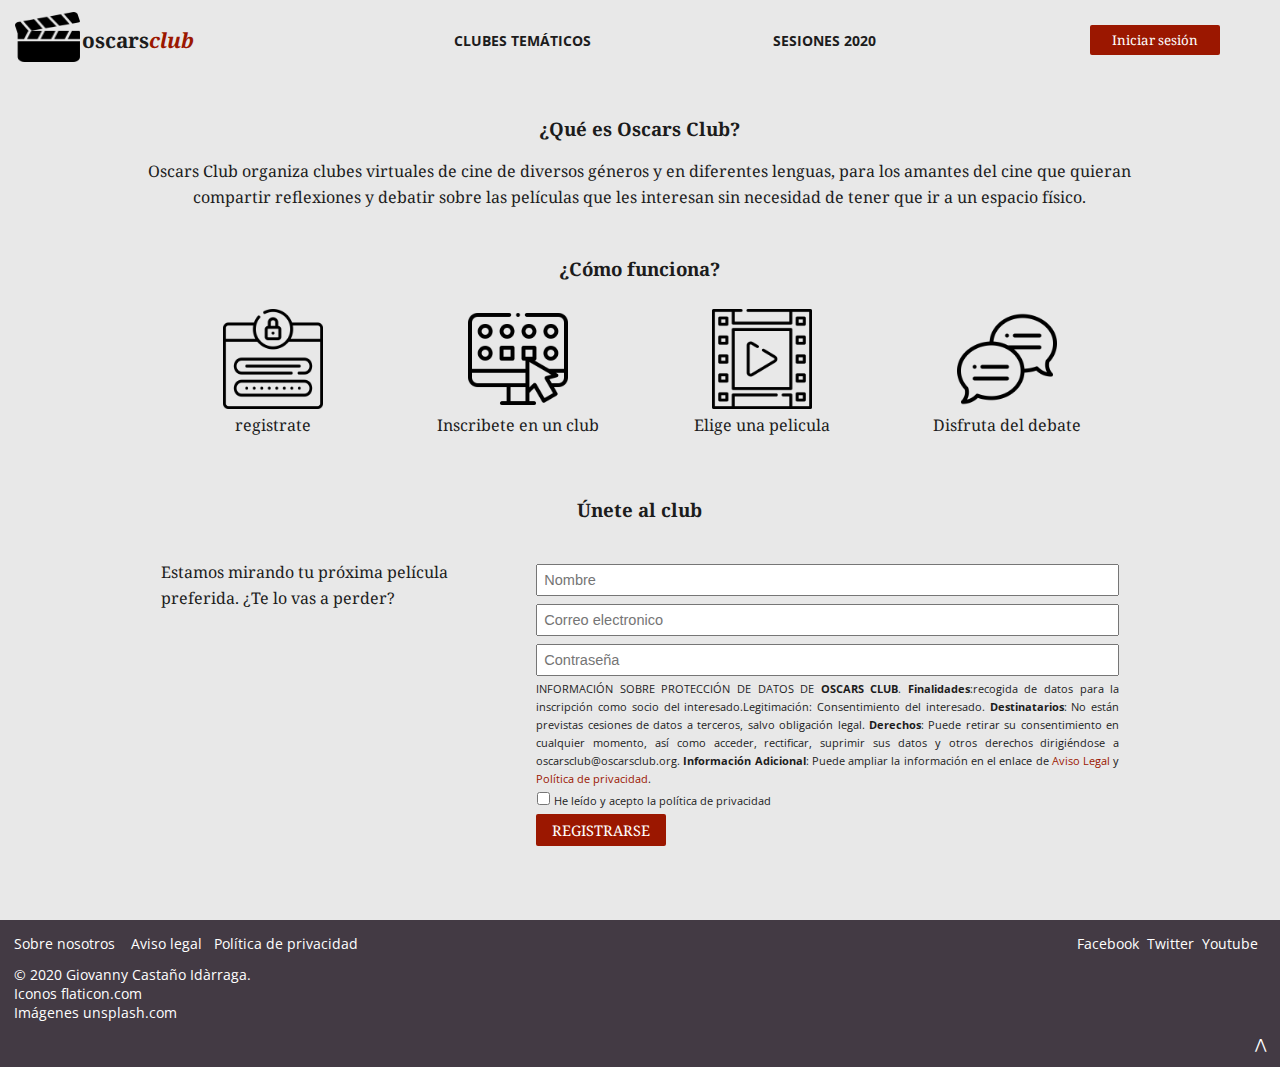
<file: index.html>
<!DOCTYPE html >

<html lang="es-ES">

  <head>

    <meta charset="utf-8"/>
    <title>Oscars club</title>
    
    <meta name="viewport" content="width=device-width, initial-scale=1.0">
    <meta name="description" content="Oscars club"/>
    <link rel="shortcut icon" href="img/oscarsclub-isologo.png" type="image/x-icon">  
    <link rel="stylesheet" href="css/style.css"/>
    <link rel="preconnect" href="https://fonts.gstatic.com">
    <link href="https://fonts.googleapis.com/css2?family=Noto+Serif:ital,wght@0,400;0,700;1,400;1,700&display=swap" rel="stylesheet"> 
    <link rel="preconnect" href="https://fonts.gstatic.com">
    <link href="https://fonts.googleapis.com/css2?family=Open+Sans:ital@0;1&display=swap" rel="stylesheet"> 
  
</head>

  <body>

    <nav>
        <div class="contenedor-logo">
            <a id="inicio-pagina" href="index.html"><img src="img/oscarsclub-isologo.png" alt="logo" width="65px" height="50px"></a>
            <span><a id="inicio-pagina" href="index.html">oscars</a><span class="logo-rojo"><a id="inicio-pagina" href="index.html">club</a></span>
        </div>
                
        <ul>
            <li><a href="clubs-tematics.html">CLUBES TEMÁTICOS</a></li>
            <li><a href="sesiones-2020.html">Sesiones 2020</a></li>
        </ul>
        
        <div class="iniciar-sesion"><input  class="boton" type="submit" value="Iniciar sesión"></div>
    </nav>

    <section class="index-contenedor">
            
        <div class="titulos"><h3>¿Qué es Oscars Club?</h3></div>       

        <div id="que-es-oscars-club">
            <p>Oscars Club organiza clubes virtuales de cine de diversos géneros y en diferentes lenguas, para los amantes del cine que quieran compartir reflexiones y debatir sobre las películas que les interesan sin necesidad de tener que ir a un espacio físico.</p>
        </div>

        <div class="titulos"><h3>¿Cómo funciona?</h3></div>
            
        <div id="como-funciona">

            <div>
                <img src="img/howto-register.png" alt="registrate" width="100px">
                <p>registrate</p>
            </div>

            <div>
                <img src="img/howto-club.png" alt="Inscribete en un club" width="100px">
                <p>Inscribete en un club</p>
            </div>

            <div>
                <img src="img/howto-film.png" alt="Elige una pelicula" width="100px">
                <p>Elige una pelicula</p>
            </div>

            <div>
                <img src="img/howto-speech.png" alt="Disfruta del debate" width="100px">
                <p>Disfruta del debate</p>
            </div>

        </div>

        <div class="titulos"><h3>Únete al club</h3></div>
            
        <div id="unete-al-club">

            <div>
                <p>Estamos mirando tu próxima película preferida. ¿Te lo vas a perder?</p>
            </div>
                
            <div>
                <form action="">
                    <input type="text" id="nombre" name="nombre" placeholder="Nombre" required>
                    <input type="email" id="correo" name="correo" placeholder="Correo electronico" required>
                    <input type="password" id="contrasena" name="contrasena" placeholder="Contraseña" required>

                    <div>
                        <p> INFORMACIÓN SOBRE PROTECCIÓN DE DATOS DE <strong>OSCARS CLUB</strong>.<strong> Finalidades</strong>:recogida de datos para la inscripción como socio del interesado.Legitimación: Consentimiento del interesado. <strong>Destinatarios</strong>: No están previstas cesiones de datos a terceros, salvo obligación legal. <strong>Derechos</strong>: Puede retirar su consentimiento en cualquier momento, así como acceder, rectificar, suprimir sus datos y otros derechos dirigiéndose a oscarsclub@oscarsclub.org. <strong>Información Adicional</strong>: Puede ampliar la información en el enlace de <a href="">Aviso Legal</a> y <a href="">Política de privacidad</a>.</p>                    
                        <p> <input class="check" type="checkbox" id="aceptar" name="aceptar" value="aceptar">
                        <label for="aceptar">He leído y acepto la política de privacidad</label></p>
                    </div>
                                           
                    <input class="boton" type="submit" value="REGISTRARSE">
                </form> 
            </div>
        </div>
    </section>
    
    <footer>

        <div class="footer-div-1"><a href="">Sobre nosotros &nbsp;&nbsp;</a> <a href="">Aviso legal&nbsp;&nbsp;</a> <a href="">Política de privacidad&nbsp;</a></div>
        <div class="footer-div-2"><a href="">Facebook&nbsp;&nbsp;</a><a href="">Twitter&nbsp;&nbsp;</a><a href="">Youtube&nbsp;&nbsp;</a></div>
       
        <div class="footer-div-3">
           <p>© 2020 Giovanny Castaño Idàrraga.</p> 
           <p><a href="https://www.flaticon.com">Iconos flaticon.com</a></p> 
           <p><a href="https://unsplash.com">Imágenes unsplash.com</a></p> 
        </div>

        <div class="footer-div-4">
            <p> <a href="#inicio-pagina">&xwedge;</a></p>

        </div>

    </footer>
    
  </body>
</html>
</file>
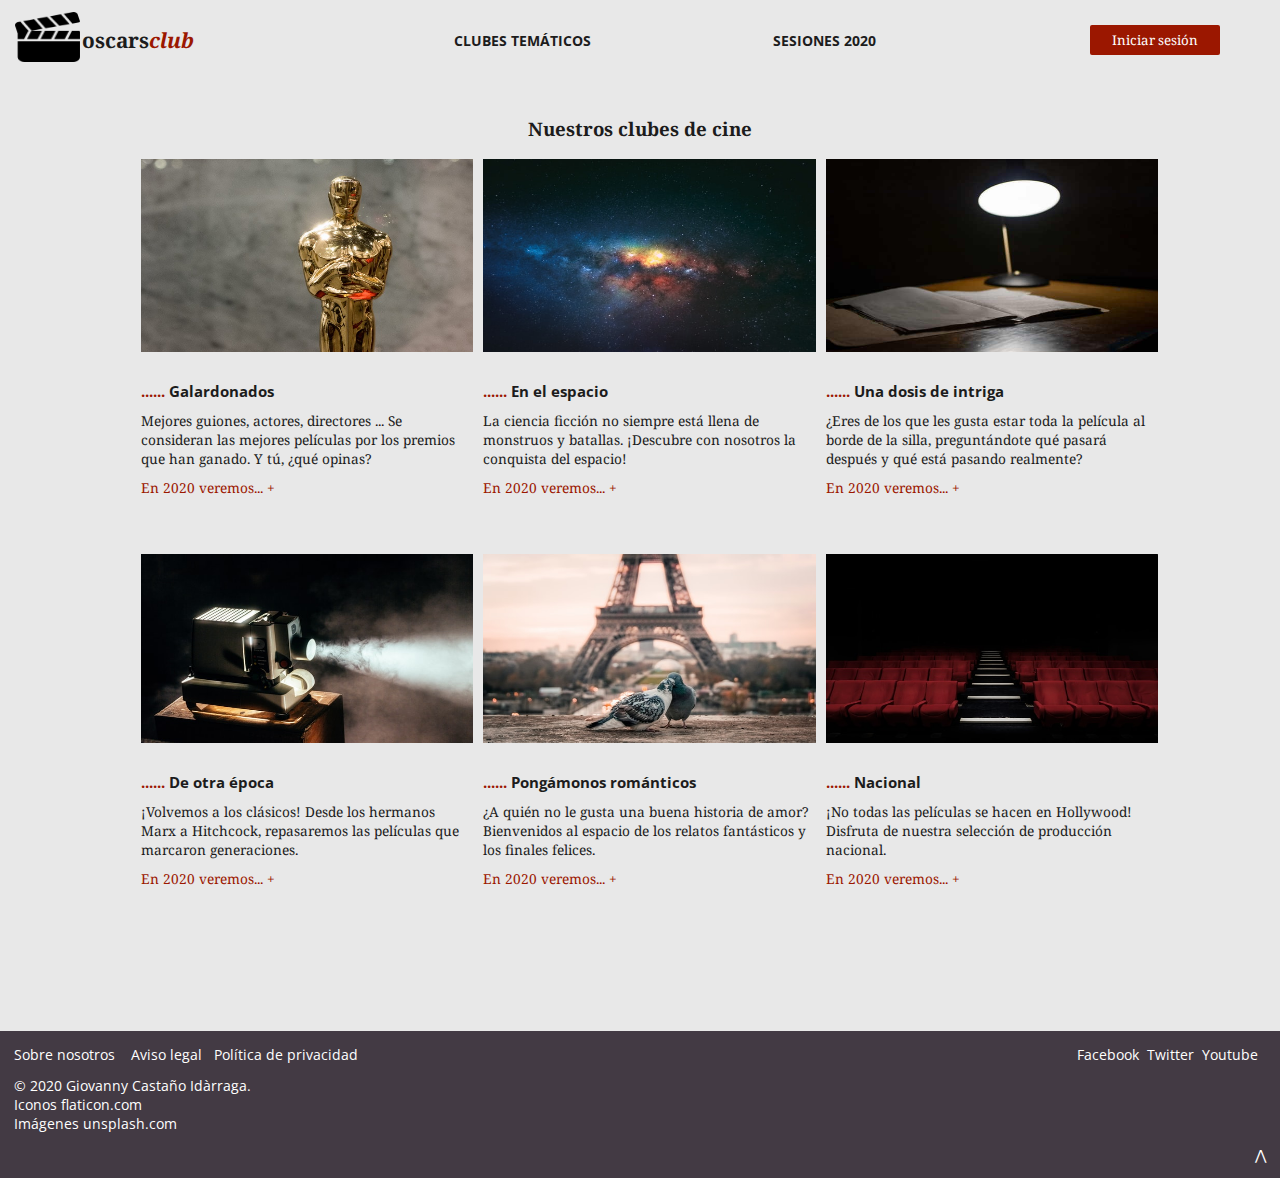
<file: clubs-tematics.html>
<!DOCTYPE html >

<html lang="es-ES">

  <head>

    <meta charset="utf-8"/>
    <title>Clubes temáticos</title>
    <meta name="viewport" content="width=device-width, initial-scale=1.0">
    <meta name="description" content="Oscars club"/>
    <link rel="shortcut icon" href="img/oscarsclub-isologo.png" type="image/x-icon">  
    <link rel="stylesheet" href="css/style.css"/>
    <link rel="preconnect" href="https://fonts.gstatic.com">
    <link href="https://fonts.googleapis.com/css2?family=Noto+Serif:ital,wght@0,400;0,700;1,400;1,700&display=swap" rel="stylesheet"> 
    <link rel="preconnect" href="https://fonts.gstatic.com">
    <link href="https://fonts.googleapis.com/css2?family=Open+Sans:ital@0;1&display=swap" rel="stylesheet">
    
  </head>

  <body>
        <nav>
            <div class="contenedor-logo">
                <a id="inicio-pagina" href="index.html"><img src="img/oscarsclub-isologo.png" alt="logo" width="65px" height="50px"></a>
                <span><a id="inicio-pagina" href="index.html">oscars</a><span class="logo-rojo"><a id="inicio-pagina" href="index.html">club</a></span>
            </div>
                    
            <ul>
                <li><a href="clubs-tematics.html">CLUBES TEMÁTICOS</a></li>
                <li><a href="sesiones-2020.html">Sesiones 2020</a></li>
            </ul>
            
            <div class="iniciar-sesion"><input  class="boton" type="submit" value="Iniciar sesión"></div>
        </nav>
        
        <section class="index-contenedor">
            <div class="titulos"><h3>Nuestros clubes de cine</h3></div>       
      
            <div id="clubes">
                <div>
                    <img class="responsiva" src="img/club1.jpg" alt="club1" width="100%">
                    <p class="img-caption"><span class="puntos">......</span>Galardonados</p>
                    <p class="club-text-left"> Mejores guiones, actores, directores ... Se consideran las mejores películas por los premios que han ganado. Y tú, ¿qué opinas?</p>
                    <p class="veremos-2020"><a href="sesiones-2020.html#seccion1">En 2020 veremos... +</a></p>
                </div>

                <div>
                    <img class="responsiva" src="img/club2.jpg" alt="club2" width="100%">
                    <p class="img-caption"><span class="puntos">......</span>En el espacio </p>
                    <p class="club-text-left">La ciencia ficción no siempre está llena de monstruos y batallas. ¡Descubre con nosotros la conquista del espacio!</p>
                    <p class="veremos-2020"><a href="sesiones-2020.html#seccion2">En 2020 veremos... +</a></p>
                </div>

                <div>
                    <img class="responsiva" src="img/club3.jpg" alt="club3" width="100%">
                    <p class="img-caption"><span class="puntos">......</span>Una dosis de intriga</p>
                    <p class="club-text-left">¿Eres de los que les gusta estar toda la película al borde de la silla, preguntándote qué pasará después y qué está pasando realmente?</p>
                    <p class="veremos-2020"><a href="sesiones-2020.html#seccion3">En 2020 veremos... +</a></p>
                </div>

                <div>
                    <img class="responsiva"  src="img/club4.jpg" alt="club1" width="100%">
                    <p class="img-caption"><span class="puntos">......</span>De otra época  </p>
                    <p class="club-text-left"> ¡Volvemos a los clásicos! Desde los hermanos Marx a Hitchcock, repasaremos las películas que marcaron generaciones.</p>
                    <p class="veremos-2020"><a href="sesiones-2020.html#seccion4">En 2020 veremos... +</a></p>
                </div>

                <div>
                    <img class="responsiva" src="img/club5.jpg" alt="club2" width="100%">
                    <p class="img-caption"><span class="puntos">......</span>Pongámonos románticos  </p>
                    <p class="club-text-left">¿A quién no le gusta una buena historia de amor? Bienvenidos al espacio de los relatos fantásticos y los finales felices.</p>
                    <p class="veremos-2020"><a href="sesiones-2020.html#seccion5">En 2020 veremos... +</a></p>
                </div>

                <div>
                    <img class="responsiva" src="img/club6.jpg" alt="club3" width="100%">
                    <p class="img-caption"><span class="puntos">......</span>Nacional</p>
                    <p class="club-text-left">¡No todas las películas se hacen en Hollywood! Disfruta de nuestra selección de producción nacional.</p>
                    <p class="veremos-2020"><a href="sesiones-2020.html#seccion6">En 2020 veremos... +</a></p>
                </div>
            </div>
        </section>
   

        <footer>

            <div class="footer-div-1"><a href="">Sobre nosotros &nbsp;&nbsp;</a> <a href="">Aviso legal&nbsp;&nbsp;</a> <a href="">Política de privacidad&nbsp;</a></div>
            <div class="footer-div-2"><a href="">Facebook&nbsp;&nbsp;</a><a href="">Twitter&nbsp;&nbsp;</a><a href="">Youtube&nbsp;&nbsp;</a></div>
           
            <div class="footer-div-3">
               <p>© 2020 Giovanny Castaño Idàrraga.</p> 
               <p><a href="https://www.flaticon.com">Iconos flaticon.com</a></p> 
               <p><a href="https://unsplash.com">Imágenes unsplash.com</a></p> 
            </div>
    
            <div class="footer-div-4">
                <p> <a href="#inicio-pagina">&xwedge;</a></p>
    
            </div>
    
        </footer>
    
  </body>
</html>
</file>
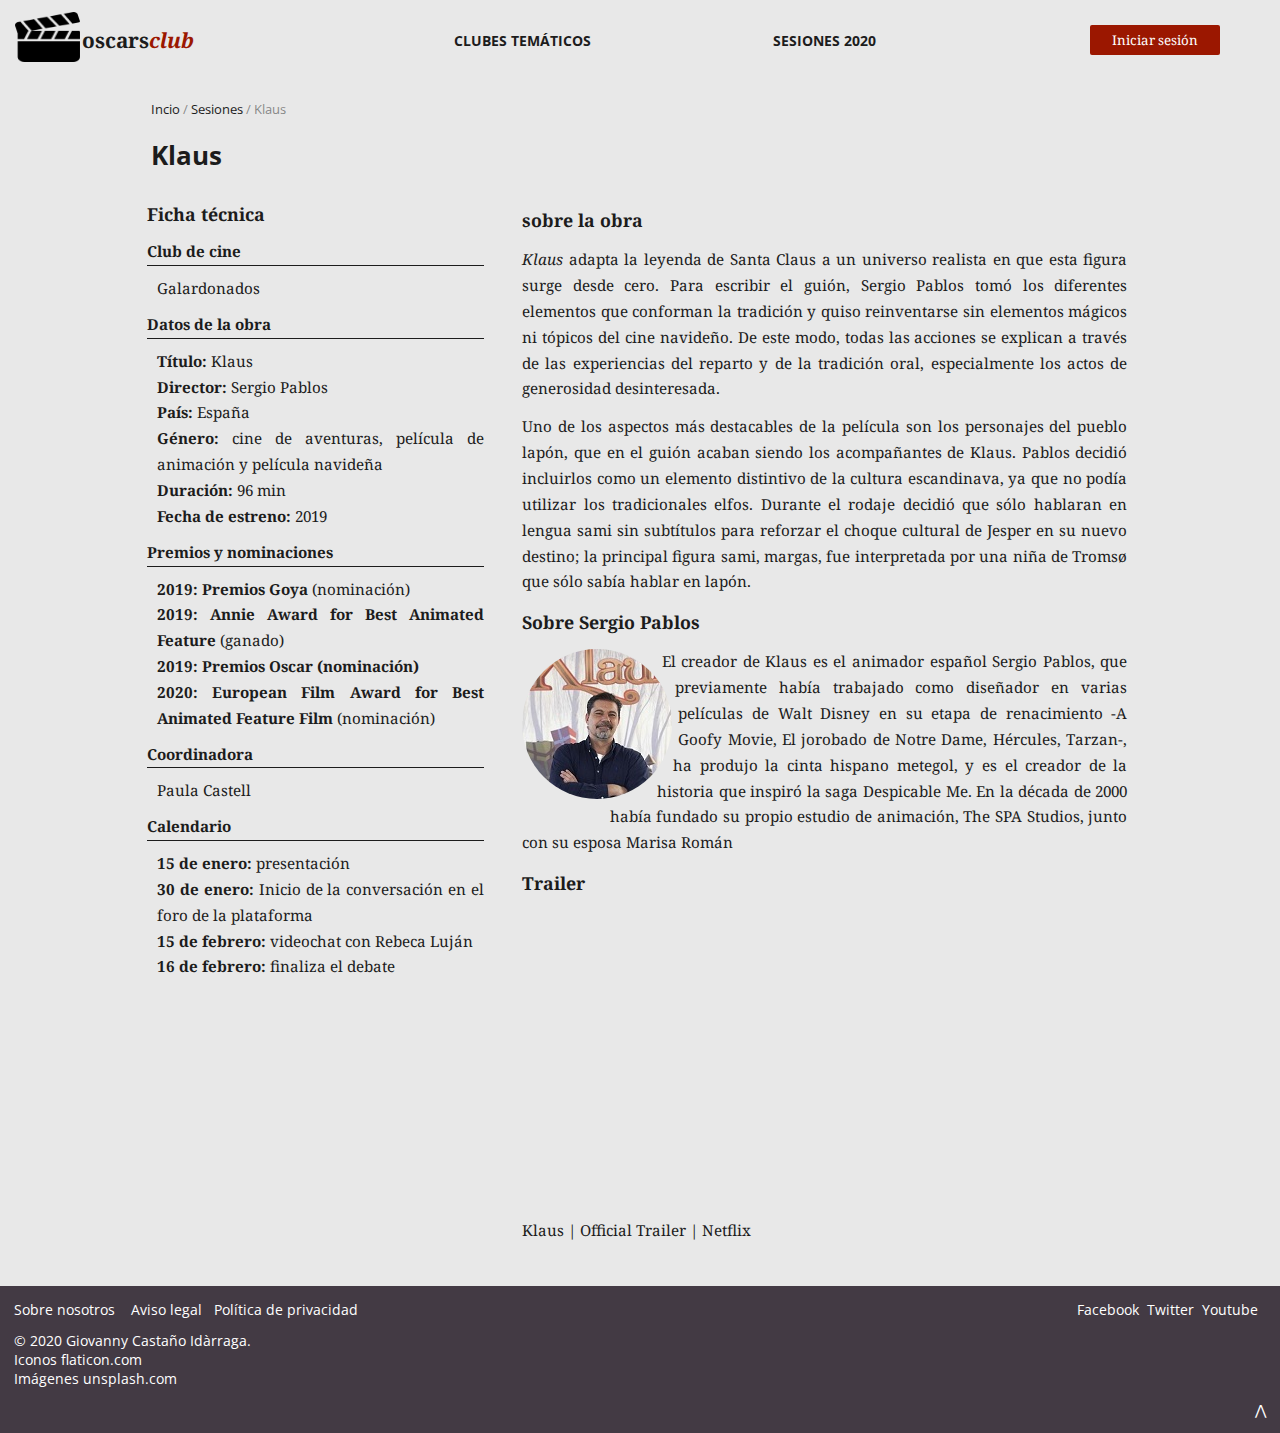
<file: detalle-sesion.html>
<!DOCTYPE html >

<html lang="es-ES">

  <head>

    <meta charset="utf-8"/>
    <title>Detalle sesion</title>
    <meta name="viewport" content="width=device-width, initial-scale=1.0">
    <meta name="description" content="Oscars club"/>
    <link rel="shortcut icon" href="img/oscarsclub-isologo.png" type="image/x-icon">  
    <link rel="stylesheet" href="css/style.css"/>
    <link rel="preconnect" href="https://fonts.gstatic.com">
    <link href="https://fonts.googleapis.com/css2?family=Noto+Serif:ital,wght@0,400;0,700;1,400;1,700&display=swap" rel="stylesheet"> 
    <link rel="preconnect" href="https://fonts.gstatic.com">
    <link href="https://fonts.googleapis.com/css2?family=Open+Sans:ital@0;1&display=swap" rel="stylesheet">
    
  </head>

  <body>
        <nav>
            <div class="contenedor-logo">
                <a id="inicio-pagina" href="index.html"><img src="img/oscarsclub-isologo.png" alt="logo" width="65px" height="50px"></a>
                <span><a id="inicio-pagina" href="index.html">oscars</a><span class="logo-rojo"><a id="inicio-pagina" href="index.html">club</a></span>
            </div>
                    
            <ul>
                <li><a href="clubs-tematics.html">CLUBES TEMÁTICOS</a></li>
                <li><a href="sesiones-2020.html">Sesiones 2020</a></li>
            </ul>
            
            <div class="iniciar-sesion"><input  class="boton" type="submit" value="Iniciar sesión"></div>
        </nav>

  
        <section class="index-contenedor">

            <div class="hilo"><a href="index.html">Incio</a> /<a href="sesiones-2020.html"> Sesiones</a> / Klaus
            
                <h1 class="klaus-titulo">Klaus</h1>
            </div>  
                           
            <div class="detalle-sesion">
                             
                <div id="ficha-tecnica">
                    
                    
                    <h3>Ficha técnica </h3>

                    <dl>
                        <dt>Club de cine</dt>
                        
                            <dd>Galardonados</dd>
                            <dt>Datos de la obra</dt>
                            <dd><strong>Título:</strong> Klaus</dd>
                            <dd><strong>Director: </strong>Sergio Pablos</dd>
                            <dd><strong>País: </strong>España </dd>
                            <dd><strong>Género:</strong> cine de aventuras, película de animación y película navideña </dd>
                            <dd><strong>Duración:</strong> 96 min</dd>
                            <dd><strong>Fecha de estreno:</strong> 2019</dd>

                        <dt>Premios y nominaciones</dt>
                            <dd><strong>2019: Premios Goya</strong> (nominación)</dd>
                            <dd><strong>2019: Annie Award for Best Animated Feature</strong> (ganado)</dd>
                            <dd><strong>2019: Premios Oscar (nominación)</strong></dd>
                            <dd><strong>2020: European Film Award for Best Animated Feature Film</strong> (nominación)</dd>

                        <dt>Coordinadora</dt>
                            <dd>Paula Castell</dd>

                        <dt>Calendario</dt>
                            <dd><strong>15 de enero:</strong> presentación</dd>
                            <dd><strong>30 de enero:</strong> Inicio de la conversación en el foro de la plataforma</dd>
                            <dd><strong>15 de febrero:</strong> videochat con Rebeca Luján</dd>
                            <dd><strong>16 de febrero:</strong> finaliza el debate</dd>
                        </dl>
                    </div>
                    
                    <div id="sobre-la-obra">
                        
                        <h3>sobre la obra</h3>

                        <p><em>Klaus</em> adapta la leyenda de Santa Claus a un universo realista en que esta figura surge desde cero. Para escribir el guión, Sergio Pablos tomó los diferentes elementos que conforman la tradición y quiso reinventarse sin elementos mágicos ni tópicos del cine navideño. De este modo, todas las acciones se explican a través de las experiencias del reparto y de la tradición oral, especialmente los actos de generosidad desinteresada.</p>
                        <p>Uno de los aspectos más destacables de la película son los personajes del pueblo lapón, que en el guión acaban siendo los acompañantes de Klaus. Pablos decidió incluirlos como un elemento distintivo de la cultura escandinava, ya que no podía utilizar los tradicionales elfos. Durante el rodaje decidió que sólo hablaran en lengua sami sin subtítulos para reforzar el choque cultural de Jesper en su nuevo destino; la principal figura sami, margas, fue interpretada por una niña de Tromsø que sólo sabía hablar en lapón.</p>

                        <h3>Sobre Sergio Pablos</h3>
                        <img class="rounded" src="img/sergio-pablos.jpg">

                        <p>El creador de Klaus es el animador español Sergio Pablos, que previamente había trabajado como diseñador en varias películas de Walt Disney en su etapa de renacimiento -A Goofy Movie, El jorobado de Notre Dame, Hércules, Tarzan-, ha produjo la cinta hispano metegol, y es el creador de la historia que inspiró la saga Despicable Me. En la década de 2000 había fundado su propio estudio de animación, The SPA Studios, junto con su esposa Marisa Román</p>

                        <h3>Trailer</h3>
                        
                        <iframe scrolling="no" src="https://www.youtube.com/embed/taE3PwurhYM" width="100%" height="300vh" ></iframe>
                        <p>Klaus | Official Trailer | Netflix </p>

                    </div>
                    
                </div>
                
        </section>
   
        <footer>

            <div class="footer-div-1"><a href="">Sobre nosotros &nbsp;&nbsp;</a> <a href="">Aviso legal&nbsp;&nbsp;</a> <a href="">Política de privacidad&nbsp;</a></div>
            <div class="footer-div-2"><a href="">Facebook&nbsp;&nbsp;</a><a href="">Twitter&nbsp;&nbsp;</a><a href="">Youtube&nbsp;&nbsp;</a></div>
           
            <div class="footer-div-3">
                <p>© 2020 Giovanny Castaño Idàrraga.</p> 
                <p><a href="https://www.flaticon.com">Iconos flaticon.com</a></p> 
                <p><a href="https://unsplash.com">Imágenes unsplash.com</a></p> 
            </div>
    
            <div class="footer-div-4">
                <p> <a href="#inicio-pagina">&xwedge;</a></p>
            </div>

        </footer>

    </body>
</html>
</file>
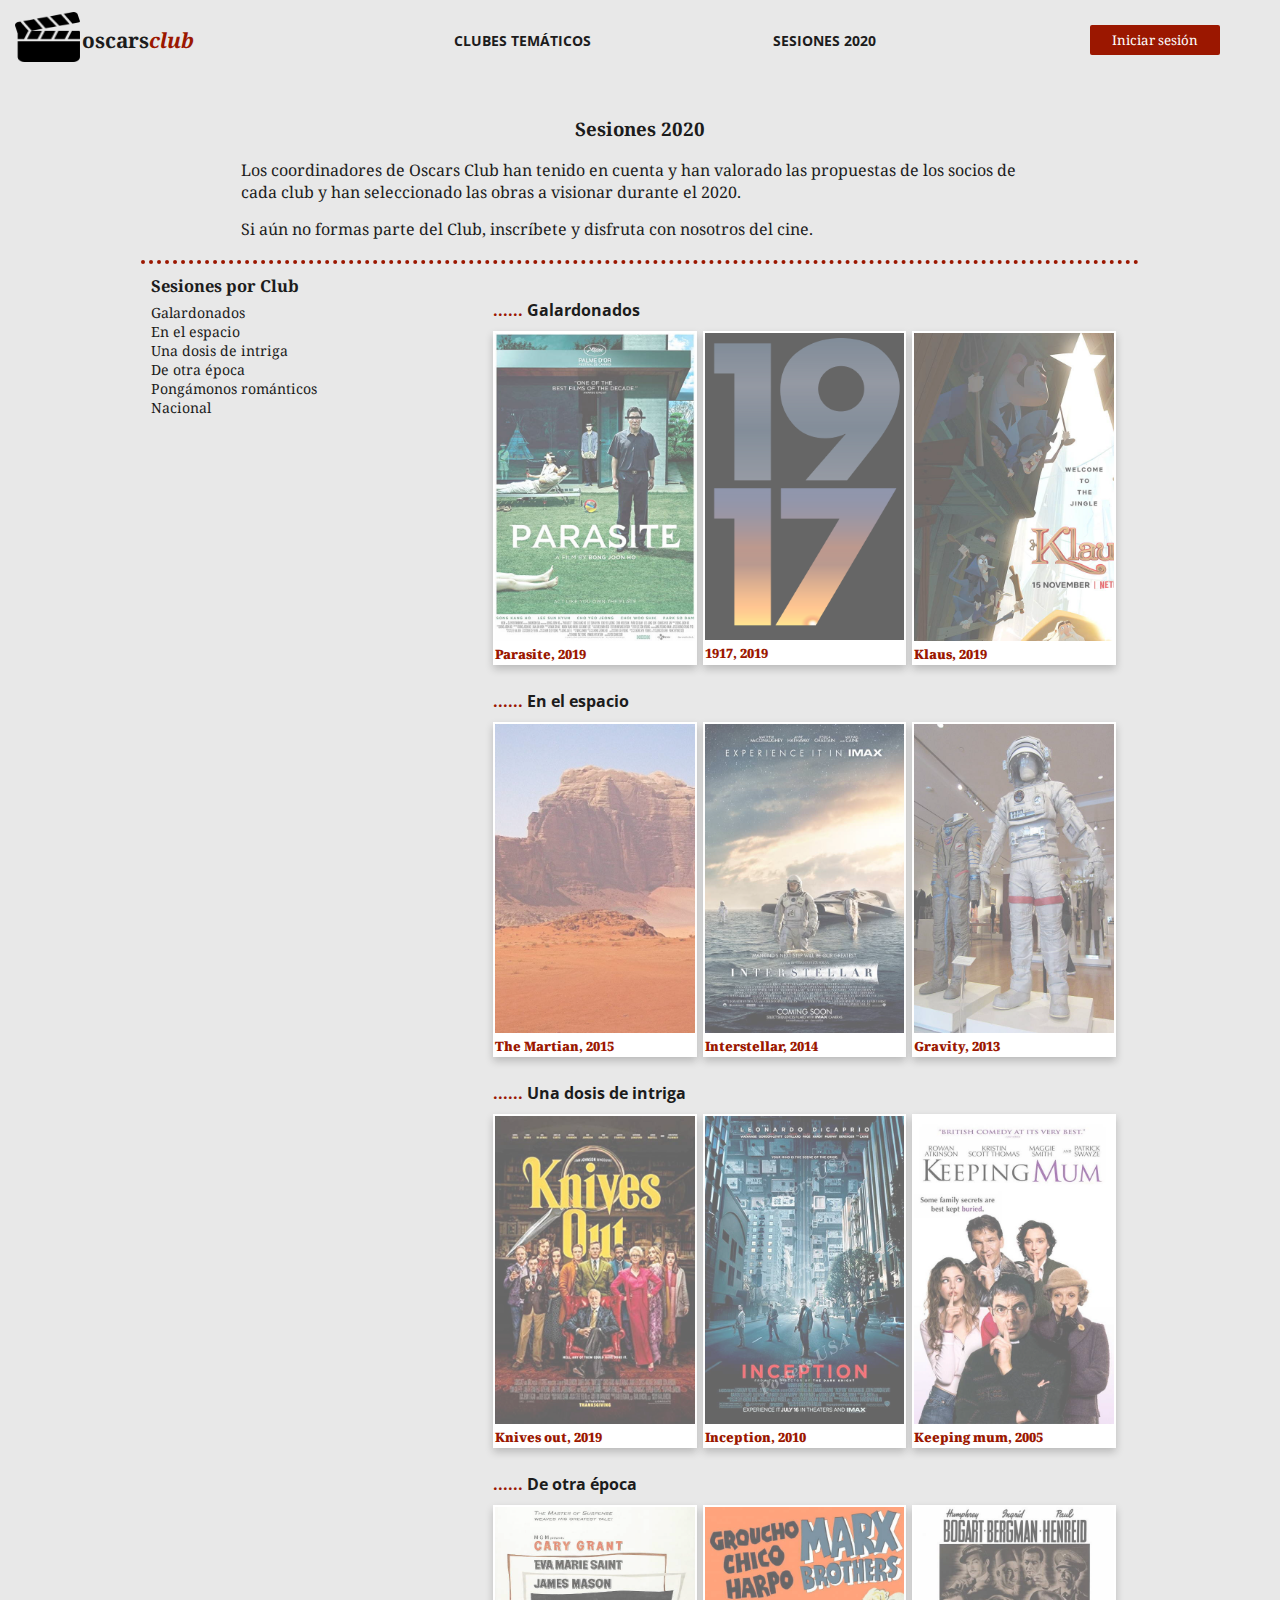
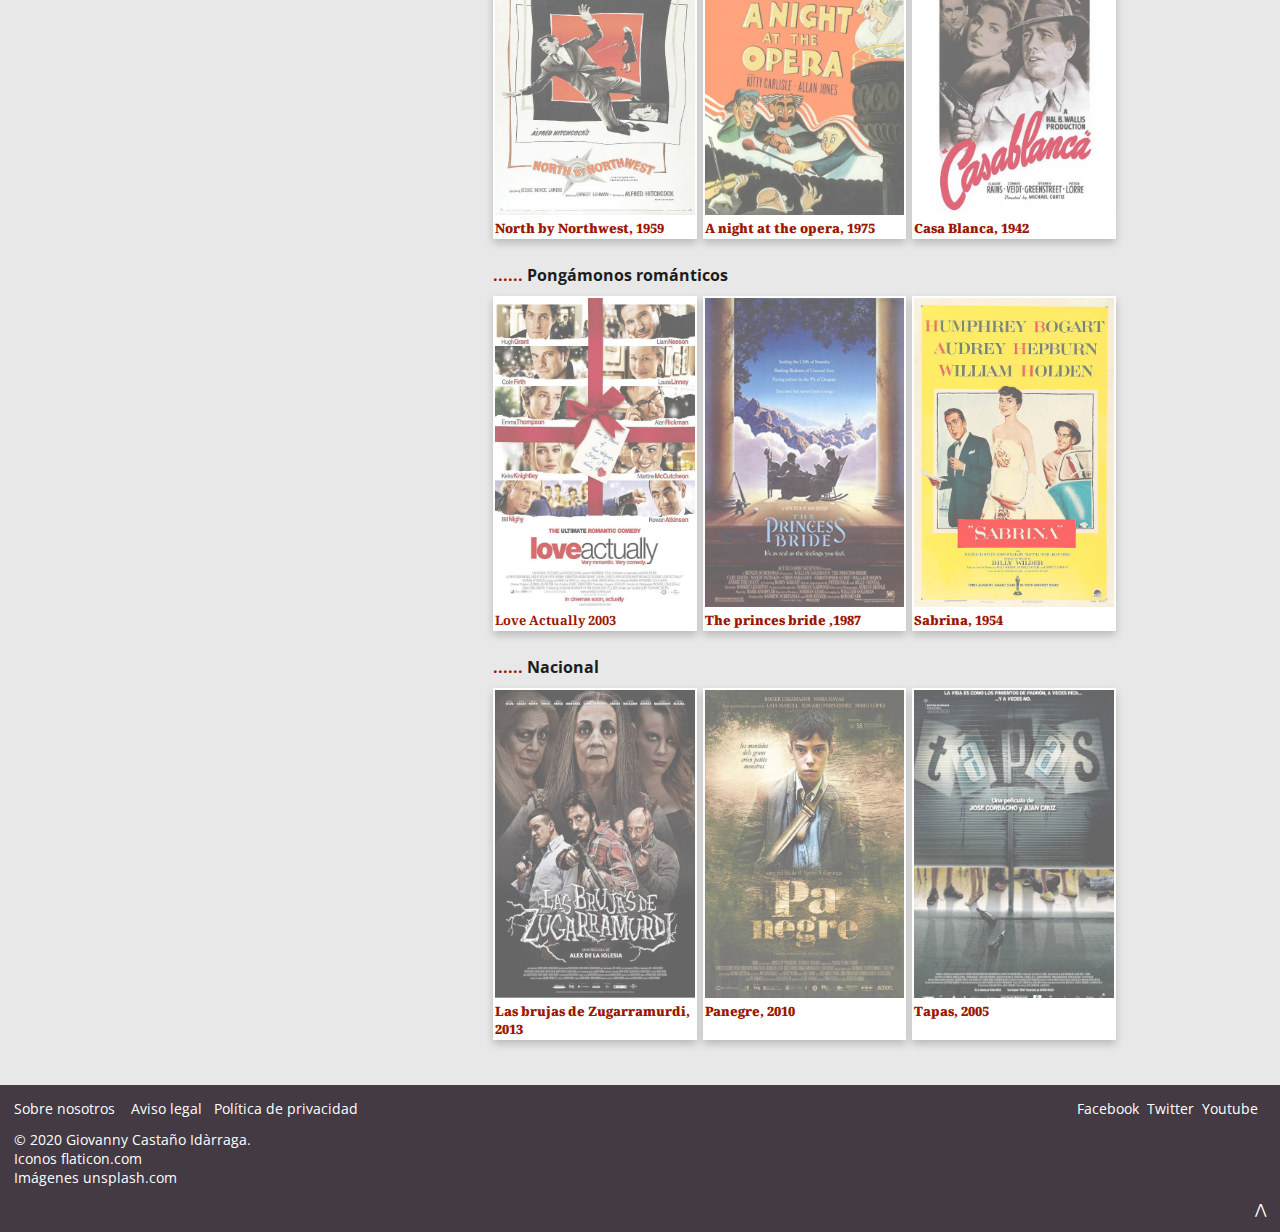
<file: sesiones-2020.html>
<!DOCTYPE html >

<html lang="es-ES">

  <head>

    <meta charset="utf-8"/>
    <title>Sesiones 2020</title>
    <meta name="viewport" content="width=device-width, initial-scale=1.0">
    <meta name="description" content="Oscars club"/>
    <link rel="shortcut icon" href="img/oscarsclub-isologo.png" type="image/x-icon">  
    <link rel="stylesheet" href="css/style.css"/>
    <link rel="preconnect" href="https://fonts.gstatic.com">
    <link href="https://fonts.googleapis.com/css2?family=Noto+Serif:ital,wght@0,400;0,700;1,400;1,700&display=swap" rel="stylesheet"> 
    <link rel="preconnect" href="https://fonts.gstatic.com">
    <link href="https://fonts.googleapis.com/css2?family=Open+Sans:ital@0;1&display=swap" rel="stylesheet">
    
  </head>

  <body>

    <nav>
      <div class="contenedor-logo">
          <a id="inicio-pagina" href="index.html"><img src="img/oscarsclub-isologo.png" alt="logo" width="65px" height="50px"></a>
          <span><a id="inicio-pagina" href="index.html">oscars</a><span class="logo-rojo"><a id="inicio-pagina" href="index.html">club</a></span>
      </div>
              
      <ul>
          <li><a href="clubs-tematics.html">CLUBES TEMÁTICOS</a></li>
          <li><a href="sesiones-2020.html">Sesiones 2020</a></li>
      </ul>
      
      <div class="iniciar-sesion"><input  class="boton" type="submit" value="Iniciar sesión"></div>
    </nav>
    
    <section class="index-contenedor">
            
      <div class="titulos"><h3>Sesiones 2020</h3></div>       
      
      <div class="pagina-sesiones-parrafo-1">
        <p>Los coordinadores de Oscars Club han tenido en cuenta y han valorado las propuestas de los socios de cada club y han seleccionado las obras a visionar durante el 2020.</p>
        <p style="padding-top:15px;">Si aún no formas parte del Club, inscríbete y disfruta con nosotros del cine.</p>
      </div>

      <div class="sesiones-contenedor">
      
        <div id="sessiones-por-club">
          
          <div><h3 style="margin-bottom: 6px;">Sesiones por Club</h3></div> 

          <div><a href="#seccion1">Galardonados</a></div>
          <div><a href="#seccion2">En el espacio</a></div>
          <div><a href="#seccion3">Una dosis de intriga</a></div>
          <div><a href="#seccion4">De otra época</a></div>
          <div><a href="#seccion5">Pongámonos románticos</a></div>
          <div><a href="#seccion6">Nacional</a></div>

        </div>
 
        <div class="sesiones">

          <div>
            <p class="img-caption"><span class="puntos">......</span><a class="link-sesiones" id="seccion1">Galardonados</a></p></div>
          
          <div class="movies">
                  
            <div class="tarjeta">
              <a href=""><img class="opaco" src="img/club1-movie1.jpg" alt="club1" width="100%"></a>
              <div class="container"><h4><b><a href="">Parasite, 2019</a></b></h4></div>
            </div>

                      <div class="tarjeta">
                        <a href=""><img class="opaco" src="img/club1-movie2.png" alt="club1" width="100%"></a>
                        <div class="container">
                          <h4><b><a href="">1917, 2019</b></h4></a>
                        </div>
                      </div>

                      <div class="tarjeta">
                        <a href="detalle-sesion.html"><img class="opaco" src="img/club1-movie3.jpg" alt="club1" width="100%"></a>
                        <div class="container">
                          <h4><b><a href="detalle-sesion.html">Klaus, 2019</a></b></h4> 
                        </div>
                      </div>                
              </div>

              <div><p class="img-caption"><span class="puntos">......</span><a class="link-sesiones" id="seccion2">En el espacio</a></p></div>
              <div class="movies">
                  
                 
                    <div class="tarjeta">
                      <a href=""><img class="opaco" src="img/club2-movie1.jpg" alt="club1" width="100%"></a>
                        <div class="container">
                          <h4><b><a href="">The Martian, 2015</a></b></h4> 
                        </div>
                      </div>

                      <div class="tarjeta">
                        <a href=""><img class="opaco" src="img/club2-movie2.jpg" alt="club1" width="100%"></a>
                        <div class="container">
                          <h4><b><a href="">Interstellar, 2014</a></b></h4> 
                        </div>
                      </div>

                      <div class="tarjeta">
                        <a href=""><img class="opaco" src="img/club2-movie3.jpg" alt="club1" width="100%"></a>
                        <div class="container">
                          <h4><b><a href="">Gravity, 2013</a></b></h4> 
                        </div>
                      </div>                
              </div>
  
              <div><p class="img-caption"><span class="puntos">......</span><a class="link-sesiones" id="seccion3">Una dosis de intriga </a></p></div>
              <div class="movies">

                    
                    <div class="tarjeta">
                      <a href=""><img class="opaco" src="img/club3-movie1.jpg" alt="club1" width="100%"></a>
                        <div class="container">
                          <h4><b>Knives out, 2019</b></h4> 
                        </div>
                      </div>

                      <div class="tarjeta">
                        <a href=""><img class="opaco" src="img/club3-movie2.jpg" alt="club1" width="100%"></a>
                        <div class="container">
                          <h4><b>Inception, 2010</b></h4> 
                        </div>
                      </div>

                      <div class="tarjeta">
                        <a href=""><img class="opaco" src="img/club3-movie3.jpg" alt="club1" width="100%"></a>
                        <div class="container">
                          <h4><b>Keeping mum, 2005</b></h4> 
                        </div>
                      </div>                
              </div>
                                
              <div><p class="img-caption"><span class="puntos">......</span><a class="link-sesiones" id="seccion4">De otra época</a></p></div>
              <div class="movies">
                  
                    <div class="tarjeta">
                      <a href=""><img class="opaco" src="img/club4-movie1.jpg" alt="club1" width="100%"></a>
                        <div class="container">
                          <h4><b>North by Northwest, 1959</b></h4> 
                        </div>
                      </div>

                      <div class="tarjeta">
                        <a href=""><img class="opaco" src="img/club4-movie2.jpg" alt="club1" width="100%"></a>
                        <div class="container">
                          <h4><b>A night at the opera, 1975</b></h4> 
                        </div>
                      </div>

                      <div class="tarjeta">
                        <a href=""><img class="opaco" src="img/club4-movie3.jpg" alt="club1" width="100%"></a>
                        <div class="container">
                          <h4><b>Casa Blanca, 1942</b></h4> 
                        </div>
                      </div>                
              </div>
 
              <div><p class="img-caption"><span class="puntos">......</span><a class="link-sesiones" id="seccion5">Pongámonos románticos</a></p></div>
              <div class="movies">
                  
                    <div class="tarjeta">
                      <a href=""><img class="opaco" src="img/club5-movie1.jpg" alt="club1" width="100%"></a>
                        <div class="container">
                          <h4><b></b>Love Actually 2003</h4> 
                        </div>
                      </div>

                      <div class="tarjeta">
                        <a href=""><img class="opaco" src="img/club5-movie2.jpg" alt="club1" width="100%"></a>
                        <div class="container">
                          <h4><b>The princes bride ,1987</b></h4> 
                        </div>
                      </div>

                      <div class="tarjeta">
                        <a href=""><img class="opaco" src="img/club5-movie3.jpg" alt="club1" width="100%"></a>
                        <div class="container">
                          <h4><b>Sabrina, 1954</b></h4> 
                        </div>
                      </div>                
              </div>

              <div><p class="img-caption"><span class="puntos">......</span><a class="link-sesiones" id="seccion6">Nacional</a></p></div>
              <div class="movies">
                  
                    <div class="tarjeta">
                      <a href=""><img class="opaco" src="img/club6-movie1.jpg" alt="club1" width="100%"></a>
                        <div class="container">
                          <h4><b>Las brujas de Zugarramurdi, 2013</b></h4> 
                        </div>
                      </div>

                      <div class="tarjeta">
                        <a href=""><img class="opaco" src="img/club6-movie2.jpg" alt="club1" width="100%"></a>
                        <div class="container">
                          <h4><b>Panegre, 2010</b></h4> 
                        </div>
                      </div>

                      <div class="tarjeta">
                        <a href=""><img class="opaco" src="img/club6-movie3.jpg" alt="club1" width="100%"></a>
                        <div class="container">
                          <h4><b>Tapas, 2005</b></h4> 
                        </div>
                      </div>                
        </div>
      
      
      
      
      </div>

      </div>


    </section>
    

    <footer>

      <div class="footer-div-1"><a href="">Sobre nosotros &nbsp;&nbsp;</a> <a href="">Aviso legal&nbsp;&nbsp;</a> <a href="">Política de privacidad&nbsp;</a></div>
      <div class="footer-div-2"><a href="">Facebook&nbsp;&nbsp;</a><a href="">Twitter&nbsp;&nbsp;</a><a href="">Youtube&nbsp;&nbsp;</a></div>
         
      <div class="footer-div-3">
        <p>© 2020 Giovanny Castaño Idàrraga.</p> 
        <p><a href="https://www.flaticon.com">Iconos flaticon.com</a></p> 
        <p><a href="https://unsplash.com">Imágenes unsplash.com</a></p> 
      </div>
  
      <div class="footer-div-4">
        <p> <a href="#inicio-pagina">&xwedge;</a></p>
      </div>
  
    </footer>

  </body>
</html>
</file>
<file: css/style.css>
*{ 
    margin:0px;
    padding:0px;
    box-sizing: border-box;  
}

body{

    overflow-x: hidden;
    color: #1c1c1c;
    background-color: #e8e8e8;
}

a{ 
    color:#9b1700 ; text-decoration: none;
}

img a:hover{
    opacity: 0.99;


}
/******************** barra de navegacion *******************/

nav{ 

    display: inline-grid;
    grid-template-columns:auto 60% auto;
    text-align: center;
    padding:12px;
    align-items: center;
    width: 100%;
    font-family: 'Noto Serif', serif;  
}

nav a{

    text-decoration: none;
    text-transform: uppercase;
    font-weight: bold;
    color: #1c1c1c;
}

nav a:hover{

    color:  rgb(28, 28, 28,0.5);
}

nav a:active{

    font-style: italic;
    font-weight: 700;
    color: #1c1c1c;
}

nav ul{

    display: inline-grid;
    grid-template-columns:auto auto ;
    text-align: center;
    width: 80%;
    margin: auto;
    font-size: 0.85em;
    font-family: 'Open Sans', sans-serif;
}

nav ul li{ 
    list-style: none;
}

.contenedor-logo{  
    display: inline-grid;
    grid-template-columns:70px 110px ;
    align-items: center;
    font-weight: bold;
    font-size: 1.3em;
    font-family: 'Noto Serif', serif;
}

.contenedor-logo a{

    color: #1c1c1c;
    text-transform: lowercase;
}

.contenedor-logo a:hover{

    color: #1c1c1c;
    font-style:normal;
}

.logo-rojo a{ 

    color: #9b1700;
    font-style: italic;
}

.logo-rojo a:hover{ 

    color: #9b1700;
    font-style: italic;
}

.boton{

    background-color:#9b1700 ;
    color: #FFFFFF;
    border-radius: 2px;
    padding: 6px;
    width: 130px;
    border: unset;
    cursor: pointer;
    font-family: 'Noto Serif', serif;
}

/************* query barra de navegacion ************************/

@media screen and (max-width: 768px){
    
    nav{

      display: inline-grid;
      grid-template-columns:auto;
      width: 100%;
      text-align: center;
    }
}

@media screen and (max-width: 768px){
    nav ul{

        display: inline-grid;
        grid-template-columns:auto;
        width: 100%;
        padding:6px;
        position: relative;
        top: 40px;     
    }
}

@media screen and (max-width: 768px){

    .contenedor-logo{
        
        width: 205px;
        margin: auto;
        position: relative;
        top: 42px;
    }
}

@media screen and (max-width: 768px){

    .iniciar-sesion{
        padding:6px;
        position: relative;
        top: -120px;
    }
}

/******************** index ***********************************/
.index-contenedor{

    width: 78%;
    margin:auto;
    padding-top: 10px;
    font-family: 'Noto Serif', serif;
}

.titulos{

    text-align: center;
    clear: both;
    margin-top: 16px;
    margin-bottom: 8px;
    padding:10px;
}

#que-es-oscars-club{

    text-align: center;
    line-height: 1.6;
    padding-bottom: 20px;
}

#como-funciona{

    display: inline-grid;
    grid-template-columns: 25% 25% 25% 25% ;
    text-align: center;
    align-items: center;
    width: 100%;
    padding:10px;
    padding-bottom: 35px;   
}

#unete-al-club{

    display: inline-grid;
    grid-template-columns:35% auto;
    grid-gap:40px;
    width: 100%;
    padding:20px;
    line-height: 1.6; 
     
}

form{

    font-size: 0.7em;
    line-height: 1.6;
    text-align: justify;
    padding-bottom: 50px;
    width: 100%;
    margin: auto;
    font-family: 'Open Sans', sans-serif;
}

form input{

    width: 100%;
    padding:6px;
    margin-top: 4px;
    margin-bottom: 4px;
    font-size: 1.3em;
}

.check{ width: 15px; }

/***************** Media queries index ***************************/

@media screen and (max-width: 768px){
   
    .index-contenedor{
      width: 100%;
    }
}

@media screen and (max-width: 768px){
    
    #unete-al-club,#como-funciona{

        display: inline-block;
        grid-template-columns:auto;
        margin-bottom: 10px;       
    }
}

@media screen and (max-width: 768px){
    
    #que-es-oscars-club{

        width: 90%;
        margin:auto;
    }
}

/***************** CLUBES TEMÁTICOS *******************************/

#clubes{

    display: inline-grid;
    grid-template-columns: 33.3% 33.3% 33.3%;
    grid-gap: 10px;
    width: 100%;
    margin: auto;
    margin-bottom: 100px;
    font-size: 0.95em;
}

.club-text-left{

    text-align: left;
    font-size: 0.9em;
}

.veremos-2020{

    text-align: left;
    padding-top: 10px;
    padding-bottom: 10px;
    font-size: 0.9em;
}

.img-caption {

    text-align: left;
    padding-bottom: 10px;
    font-size: 1em;
    font-family: 'Open Sans', sans-serif;
}

.puntos {

    color: #9b1700;
    font-weight: bold;
    padding-right: 4px; 
}

/************* Media query para clubes tematicos ***************/

@media screen and (max-width: 768px){
    
    #clubes{

        display: inline-block;
        grid-template-columns: auto; 
        margin-bottom: 30px;
        padding: 10px;
    }
}

/************ pagina Sesiones 2020 *****************************/

.pagina-sesiones-parrafo-1{

    width: 80%;
    margin:auto;
}

.sesiones-contenedor {

    display: inline-grid;
    grid-template-columns: 35% auto;
    padding:10px;
    margin-bottom: 35px;
    margin-top: 20px;
    width: 100%;
    border-style: dotted;
    border-width:4px;
    border-color: #9b1700 ;
    border-bottom: 0px;
    border-left: 0px;
    border-right:0px;
}

#sessiones-por-club a
{
    color: #1c1c1c;
}

.img-caption {

    font-weight: bold;
    margin-top: 25px;
}

#sessiones-por-club {

    font-size: 0.88em;
}

#sessiones-por-club a:hover {

    color: rgba(0,0,0,0.7);
}

.movies {

    display: inline-grid;
    grid-template-columns: 32% 32% 32%;
    grid-gap: 6px;
}

.tarjeta {

    box-shadow: 0 4px 8px 0 rgba(0,0,0,0.2);
    width: 100%;
    color: #9b1700;
    background-color: white;
    padding: 2px;
    font-size: 0.8em;
    text-align: left;
    font-weight: bold;
}

.opaco {

    opacity: 0.6;
}
 
.link-sesiones {

    color: #1c1c1c;
}


/********* media query pagina sessiones 2020 *********************/

@media screen and (max-width: 768px) {

    .sesiones-contenedor {

        display: inline-grid;
        grid-template-columns: auto;
        width:100%;
    }
}

@media screen and (max-width: 768px) {

    .sesiones {

        text-align: center;
    }
}

@media screen and (max-width: 768px){

    .movies{
        display: inline-grid;
        grid-template-columns: auto;
        width:50%;
    }
}

@media screen and (max-width: 768px) {

    .pagina-sesiones-parrafo-1 {

        width:96%;
    }
}

@media screen and (max-width: 768px) {

    .pagina-sesiones-parrafo-1 {

        width:96%;
    }
}

/************************** detalle sesion ********************/

.detalle-sesion {

    display: inline-grid;
    grid-template-columns: 35% auto;
    grid-gap: 20px;
    text-align: justify;
    padding-bottom: 30px;
    font-size:0.95em;
    line-height: 1.7; 
}

.hilo {

   width: 100%;
   padding: 10px;
   font-size: 0.8em;
   color:  rgb(28, 28, 28,0.5);
   font-family: 'Open Sans', sans-serif;
}

.hilo a{

    color:#1c1c1c;
}

.hilo a:hover{

    color:  rgb(28, 28, 28,0.5);
}

.klaus-titulo{

    margin-top: 20px;
    margin-bottom: 10px;
    color:#1c1c1c  
}

#sobre-la-obra>*{

    padding: 6px;
}

.detalle-sesion>*{
    
    padding: 6px;
}

dd{
    padding-left: 10px;   
}

dt{
    border-style: solid;
    font-weight: bold;
    border-top: 1px;
    border-left: 0px;
    border-right: 0px;
    margin-bottom: 10px;
    margin-top: 10px;
    border-width: 1px;
}

.rounded{

    border-radius: 50%;
    float: left;
    shape-outside:circle();
}

.responsiva{

    width: 100%;
    height: 50%;
    
}

iframe{ 

    border: 0px; 
}

/************************** media query detalle sesion ***************/

@media screen and (max-width: 768px) {

    .detalle-sesion {

        display: inline-grid;
        grid-template-columns: auto;
        width:100%;
        padding:30px;
        padding-top: 5px;
    }
}

@media screen and (max-width: 768px) {

    .hilo {
        text-align: center;
        padding: 0px;
        margin-bottom: 4px;
        width: 100%;
    }
}

@media screen and (max-width: 768px) {

    .klaus-titulo {
        text-align: left;
        padding: 0px;
        padding-left: 37px;
        margin-bottom: 4px;
        width: 100%;
    }
}

/************************** footer ***********************************/

footer {

    background-color:#433A44;
    color: #FFFFFF;
    padding:8px;
    clear: both;
    font-size: 0.9em;
    font-family: 'Open Sans', sans-serif; 
}

footer>* {

    background-color: #433A44;
}

.footer-div-1{ float: left; padding: 6px; }

.footer-div-2{ float: right; padding: 6px; }

.footer-div-3{ clear: both; padding: 6px; }

.footer-div-4{ padding: 6px; text-align: right;}

footer a{ color: #FFFFFF;}

footer a:hover{color: #9b1700;}

/************ media query para el footer ****************************/

@media screen and (max-width: 768px) {

    .footer-div-1,.footer-div-2,.footer-div-3{
        
        display: inline-grid;
        grid-template-columns: auto;
        width:100%;
        text-align: center;
        padding: 14px;
        font-size: 0.9em;
    }
}
</file>
